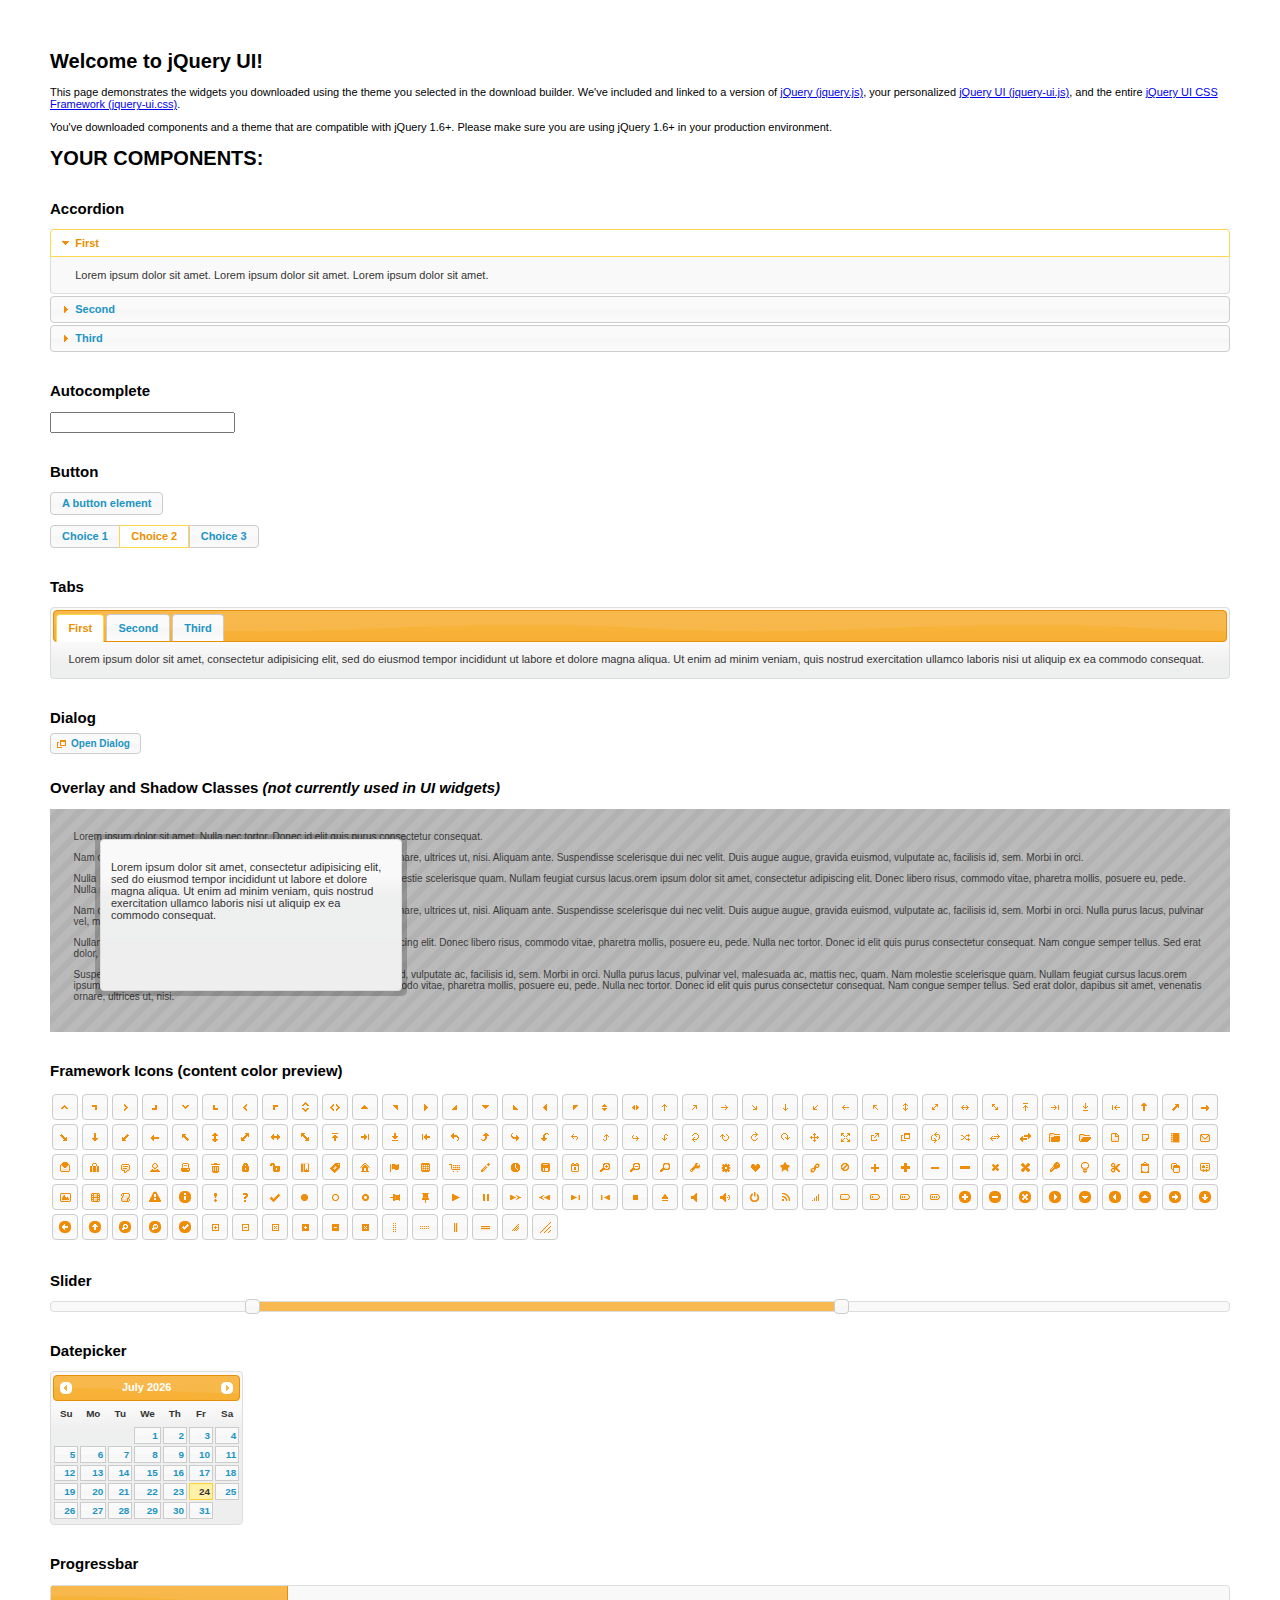
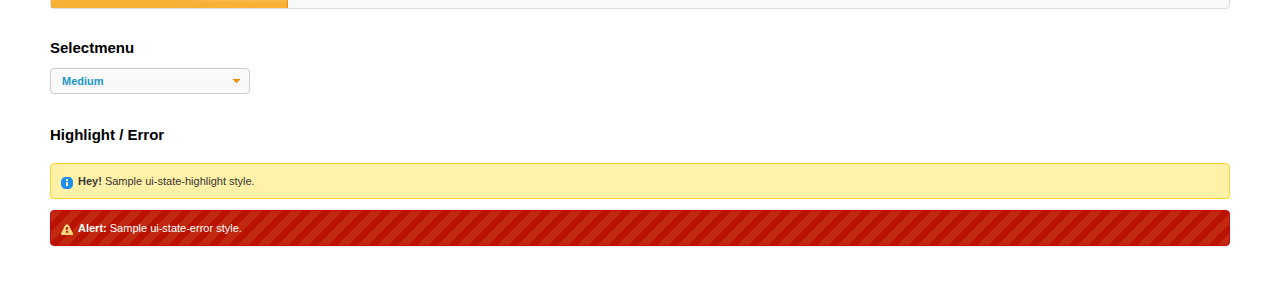
<file: android-lock-ring/jquery-ui-1.11.0/index.html>
<!doctype html>
<html lang="us">
<head>
	<meta charset="utf-8">
	<title>jQuery UI Example Page</title>
	<link href="jquery-ui.css" rel="stylesheet">
	<style>
	body{
		font: 62.5% "Trebuchet MS", sans-serif;
		margin: 50px;
	}
	.demoHeaders {
		margin-top: 2em;
	}
	#dialog-link {
		padding: .4em 1em .4em 20px;
		text-decoration: none;
		position: relative;
	}
	#dialog-link span.ui-icon {
		margin: 0 5px 0 0;
		position: absolute;
		left: .2em;
		top: 50%;
		margin-top: -8px;
	}
	#icons {
		margin: 0;
		padding: 0;
	}
	#icons li {
		margin: 2px;
		position: relative;
		padding: 4px 0;
		cursor: pointer;
		float: left;
		list-style: none;
	}
	#icons span.ui-icon {
		float: left;
		margin: 0 4px;
	}
	.fakewindowcontain .ui-widget-overlay {
		position: absolute;
	}
	select {
		width: 200px;
	}
	</style>
</head>
<body>

<h1>Welcome to jQuery UI!</h1>

<div class="ui-widget">
	<p>This page demonstrates the widgets you downloaded using the theme you selected in the download builder. We've included and linked to a version of <a href="jquery.js">jQuery (jquery.js)</a>, your personalized <a href="jquery-ui.js">jQuery UI (jquery-ui.js)</a>, and the entire <a href="jquery-ui.css">jQuery UI CSS Framework (jquery-ui.css)</a>.</p>
	<p>You've downloaded components and a theme that are compatible with jQuery 1.6+. Please make sure you are using jQuery 1.6+ in your production environment.</p>
</div>

<h1>YOUR COMPONENTS:</h1>


<!-- Accordion -->
<h2 class="demoHeaders">Accordion</h2>
<div id="accordion">
	<h3>First</h3>
	<div>Lorem ipsum dolor sit amet. Lorem ipsum dolor sit amet. Lorem ipsum dolor sit amet.</div>
	<h3>Second</h3>
	<div>Phasellus mattis tincidunt nibh.</div>
	<h3>Third</h3>
	<div>Nam dui erat, auctor a, dignissim quis.</div>
</div>



<!-- Autocomplete -->
<h2 class="demoHeaders">Autocomplete</h2>
<div>
	<input id="autocomplete" title="type &quot;a&quot;">
</div>



<!-- Button -->
<h2 class="demoHeaders">Button</h2>
<button id="button">A button element</button>
<form style="margin-top: 1em;">
	<div id="radioset">
		<input type="radio" id="radio1" name="radio"><label for="radio1">Choice 1</label>
		<input type="radio" id="radio2" name="radio" checked="checked"><label for="radio2">Choice 2</label>
		<input type="radio" id="radio3" name="radio"><label for="radio3">Choice 3</label>
	</div>
</form>



<!-- Tabs -->
<h2 class="demoHeaders">Tabs</h2>
<div id="tabs">
	<ul>
		<li><a href="#tabs-1">First</a></li>
		<li><a href="#tabs-2">Second</a></li>
		<li><a href="#tabs-3">Third</a></li>
	</ul>
	<div id="tabs-1">Lorem ipsum dolor sit amet, consectetur adipisicing elit, sed do eiusmod tempor incididunt ut labore et dolore magna aliqua. Ut enim ad minim veniam, quis nostrud exercitation ullamco laboris nisi ut aliquip ex ea commodo consequat.</div>
	<div id="tabs-2">Phasellus mattis tincidunt nibh. Cras orci urna, blandit id, pretium vel, aliquet ornare, felis. Maecenas scelerisque sem non nisl. Fusce sed lorem in enim dictum bibendum.</div>
	<div id="tabs-3">Nam dui erat, auctor a, dignissim quis, sollicitudin eu, felis. Pellentesque nisi urna, interdum eget, sagittis et, consequat vestibulum, lacus. Mauris porttitor ullamcorper augue.</div>
</div>



<!-- Dialog NOTE: Dialog is not generated by UI in this demo so it can be visually styled in themeroller-->
<h2 class="demoHeaders">Dialog</h2>
<p><a href="#" id="dialog-link" class="ui-state-default ui-corner-all"><span class="ui-icon ui-icon-newwin"></span>Open Dialog</a></p>

<h2 class="demoHeaders">Overlay and Shadow Classes <em>(not currently used in UI widgets)</em></h2>
<div style="position: relative; width: 96%; height: 200px; padding:1% 2%; overflow:hidden;" class="fakewindowcontain">
	<p>Lorem ipsum dolor sit amet,  Nulla nec tortor. Donec id elit quis purus consectetur consequat. </p><p>Nam congue semper tellus. Sed erat dolor, dapibus sit amet, venenatis ornare, ultrices ut, nisi. Aliquam ante. Suspendisse scelerisque dui nec velit. Duis augue augue, gravida euismod, vulputate ac, facilisis id, sem. Morbi in orci. </p><p>Nulla purus lacus, pulvinar vel, malesuada ac, mattis nec, quam. Nam molestie scelerisque quam. Nullam feugiat cursus lacus.orem ipsum dolor sit amet, consectetur adipiscing elit. Donec libero risus, commodo vitae, pharetra mollis, posuere eu, pede. Nulla nec tortor. Donec id elit quis purus consectetur consequat. </p><p>Nam congue semper tellus. Sed erat dolor, dapibus sit amet, venenatis ornare, ultrices ut, nisi. Aliquam ante. Suspendisse scelerisque dui nec velit. Duis augue augue, gravida euismod, vulputate ac, facilisis id, sem. Morbi in orci. Nulla purus lacus, pulvinar vel, malesuada ac, mattis nec, quam. Nam molestie scelerisque quam. </p><p>Nullam feugiat cursus lacus.orem ipsum dolor sit amet, consectetur adipiscing elit. Donec libero risus, commodo vitae, pharetra mollis, posuere eu, pede. Nulla nec tortor. Donec id elit quis purus consectetur consequat. Nam congue semper tellus. Sed erat dolor, dapibus sit amet, venenatis ornare, ultrices ut, nisi. Aliquam ante. </p><p>Suspendisse scelerisque dui nec velit. Duis augue augue, gravida euismod, vulputate ac, facilisis id, sem. Morbi in orci. Nulla purus lacus, pulvinar vel, malesuada ac, mattis nec, quam. Nam molestie scelerisque quam. Nullam feugiat cursus lacus.orem ipsum dolor sit amet, consectetur adipiscing elit. Donec libero risus, commodo vitae, pharetra mollis, posuere eu, pede. Nulla nec tortor. Donec id elit quis purus consectetur consequat. Nam congue semper tellus. Sed erat dolor, dapibus sit amet, venenatis ornare, ultrices ut, nisi. </p>

	<!-- ui-dialog -->
	<div class="ui-overlay"><div class="ui-widget-overlay"></div><div class="ui-widget-shadow ui-corner-all" style="width: 302px; height: 152px; position: absolute; left: 50px; top: 30px;"></div></div>
	<div style="position: absolute; width: 280px; height: 130px;left: 50px; top: 30px; padding: 10px;" class="ui-widget ui-widget-content ui-corner-all">
		<div class="ui-dialog-content ui-widget-content" style="background: none; border: 0;">
			<p>Lorem ipsum dolor sit amet, consectetur adipisicing elit, sed do eiusmod tempor incididunt ut labore et dolore magna aliqua. Ut enim ad minim veniam, quis nostrud exercitation ullamco laboris nisi ut aliquip ex ea commodo consequat.</p>
		</div>
	</div>

</div>

<!-- ui-dialog -->
<div id="dialog" title="Dialog Title">
	<p>Lorem ipsum dolor sit amet, consectetur adipisicing elit, sed do eiusmod tempor incididunt ut labore et dolore magna aliqua. Ut enim ad minim veniam, quis nostrud exercitation ullamco laboris nisi ut aliquip ex ea commodo consequat.</p>
</div>



<h2 class="demoHeaders">Framework Icons (content color preview)</h2>
<ul id="icons" class="ui-widget ui-helper-clearfix">
	<li class="ui-state-default ui-corner-all" title=".ui-icon-carat-1-n"><span class="ui-icon ui-icon-carat-1-n"></span></li>
	<li class="ui-state-default ui-corner-all" title=".ui-icon-carat-1-ne"><span class="ui-icon ui-icon-carat-1-ne"></span></li>
	<li class="ui-state-default ui-corner-all" title=".ui-icon-carat-1-e"><span class="ui-icon ui-icon-carat-1-e"></span></li>
	<li class="ui-state-default ui-corner-all" title=".ui-icon-carat-1-se"><span class="ui-icon ui-icon-carat-1-se"></span></li>
	<li class="ui-state-default ui-corner-all" title=".ui-icon-carat-1-s"><span class="ui-icon ui-icon-carat-1-s"></span></li>
	<li class="ui-state-default ui-corner-all" title=".ui-icon-carat-1-sw"><span class="ui-icon ui-icon-carat-1-sw"></span></li>
	<li class="ui-state-default ui-corner-all" title=".ui-icon-carat-1-w"><span class="ui-icon ui-icon-carat-1-w"></span></li>
	<li class="ui-state-default ui-corner-all" title=".ui-icon-carat-1-nw"><span class="ui-icon ui-icon-carat-1-nw"></span></li>
	<li class="ui-state-default ui-corner-all" title=".ui-icon-carat-2-n-s"><span class="ui-icon ui-icon-carat-2-n-s"></span></li>
	<li class="ui-state-default ui-corner-all" title=".ui-icon-carat-2-e-w"><span class="ui-icon ui-icon-carat-2-e-w"></span></li>
	<li class="ui-state-default ui-corner-all" title=".ui-icon-triangle-1-n"><span class="ui-icon ui-icon-triangle-1-n"></span></li>
	<li class="ui-state-default ui-corner-all" title=".ui-icon-triangle-1-ne"><span class="ui-icon ui-icon-triangle-1-ne"></span></li>
	<li class="ui-state-default ui-corner-all" title=".ui-icon-triangle-1-e"><span class="ui-icon ui-icon-triangle-1-e"></span></li>
	<li class="ui-state-default ui-corner-all" title=".ui-icon-triangle-1-se"><span class="ui-icon ui-icon-triangle-1-se"></span></li>
	<li class="ui-state-default ui-corner-all" title=".ui-icon-triangle-1-s"><span class="ui-icon ui-icon-triangle-1-s"></span></li>
	<li class="ui-state-default ui-corner-all" title=".ui-icon-triangle-1-sw"><span class="ui-icon ui-icon-triangle-1-sw"></span></li>
	<li class="ui-state-default ui-corner-all" title=".ui-icon-triangle-1-w"><span class="ui-icon ui-icon-triangle-1-w"></span></li>
	<li class="ui-state-default ui-corner-all" title=".ui-icon-triangle-1-nw"><span class="ui-icon ui-icon-triangle-1-nw"></span></li>
	<li class="ui-state-default ui-corner-all" title=".ui-icon-triangle-2-n-s"><span class="ui-icon ui-icon-triangle-2-n-s"></span></li>
	<li class="ui-state-default ui-corner-all" title=".ui-icon-triangle-2-e-w"><span class="ui-icon ui-icon-triangle-2-e-w"></span></li>
	<li class="ui-state-default ui-corner-all" title=".ui-icon-arrow-1-n"><span class="ui-icon ui-icon-arrow-1-n"></span></li>
	<li class="ui-state-default ui-corner-all" title=".ui-icon-arrow-1-ne"><span class="ui-icon ui-icon-arrow-1-ne"></span></li>
	<li class="ui-state-default ui-corner-all" title=".ui-icon-arrow-1-e"><span class="ui-icon ui-icon-arrow-1-e"></span></li>
	<li class="ui-state-default ui-corner-all" title=".ui-icon-arrow-1-se"><span class="ui-icon ui-icon-arrow-1-se"></span></li>
	<li class="ui-state-default ui-corner-all" title=".ui-icon-arrow-1-s"><span class="ui-icon ui-icon-arrow-1-s"></span></li>
	<li class="ui-state-default ui-corner-all" title=".ui-icon-arrow-1-sw"><span class="ui-icon ui-icon-arrow-1-sw"></span></li>
	<li class="ui-state-default ui-corner-all" title=".ui-icon-arrow-1-w"><span class="ui-icon ui-icon-arrow-1-w"></span></li>
	<li class="ui-state-default ui-corner-all" title=".ui-icon-arrow-1-nw"><span class="ui-icon ui-icon-arrow-1-nw"></span></li>
	<li class="ui-state-default ui-corner-all" title=".ui-icon-arrow-2-n-s"><span class="ui-icon ui-icon-arrow-2-n-s"></span></li>
	<li class="ui-state-default ui-corner-all" title=".ui-icon-arrow-2-ne-sw"><span class="ui-icon ui-icon-arrow-2-ne-sw"></span></li>
	<li class="ui-state-default ui-corner-all" title=".ui-icon-arrow-2-e-w"><span class="ui-icon ui-icon-arrow-2-e-w"></span></li>
	<li class="ui-state-default ui-corner-all" title=".ui-icon-arrow-2-se-nw"><span class="ui-icon ui-icon-arrow-2-se-nw"></span></li>
	<li class="ui-state-default ui-corner-all" title=".ui-icon-arrowstop-1-n"><span class="ui-icon ui-icon-arrowstop-1-n"></span></li>
	<li class="ui-state-default ui-corner-all" title=".ui-icon-arrowstop-1-e"><span class="ui-icon ui-icon-arrowstop-1-e"></span></li>
	<li class="ui-state-default ui-corner-all" title=".ui-icon-arrowstop-1-s"><span class="ui-icon ui-icon-arrowstop-1-s"></span></li>
	<li class="ui-state-default ui-corner-all" title=".ui-icon-arrowstop-1-w"><span class="ui-icon ui-icon-arrowstop-1-w"></span></li>
	<li class="ui-state-default ui-corner-all" title=".ui-icon-arrowthick-1-n"><span class="ui-icon ui-icon-arrowthick-1-n"></span></li>
	<li class="ui-state-default ui-corner-all" title=".ui-icon-arrowthick-1-ne"><span class="ui-icon ui-icon-arrowthick-1-ne"></span></li>
	<li class="ui-state-default ui-corner-all" title=".ui-icon-arrowthick-1-e"><span class="ui-icon ui-icon-arrowthick-1-e"></span></li>
	<li class="ui-state-default ui-corner-all" title=".ui-icon-arrowthick-1-se"><span class="ui-icon ui-icon-arrowthick-1-se"></span></li>
	<li class="ui-state-default ui-corner-all" title=".ui-icon-arrowthick-1-s"><span class="ui-icon ui-icon-arrowthick-1-s"></span></li>
	<li class="ui-state-default ui-corner-all" title=".ui-icon-arrowthick-1-sw"><span class="ui-icon ui-icon-arrowthick-1-sw"></span></li>
	<li class="ui-state-default ui-corner-all" title=".ui-icon-arrowthick-1-w"><span class="ui-icon ui-icon-arrowthick-1-w"></span></li>
	<li class="ui-state-default ui-corner-all" title=".ui-icon-arrowthick-1-nw"><span class="ui-icon ui-icon-arrowthick-1-nw"></span></li>
	<li class="ui-state-default ui-corner-all" title=".ui-icon-arrowthick-2-n-s"><span class="ui-icon ui-icon-arrowthick-2-n-s"></span></li>
	<li class="ui-state-default ui-corner-all" title=".ui-icon-arrowthick-2-ne-sw"><span class="ui-icon ui-icon-arrowthick-2-ne-sw"></span></li>
	<li class="ui-state-default ui-corner-all" title=".ui-icon-arrowthick-2-e-w"><span class="ui-icon ui-icon-arrowthick-2-e-w"></span></li>
	<li class="ui-state-default ui-corner-all" title=".ui-icon-arrowthick-2-se-nw"><span class="ui-icon ui-icon-arrowthick-2-se-nw"></span></li>
	<li class="ui-state-default ui-corner-all" title=".ui-icon-arrowthickstop-1-n"><span class="ui-icon ui-icon-arrowthickstop-1-n"></span></li>
	<li class="ui-state-default ui-corner-all" title=".ui-icon-arrowthickstop-1-e"><span class="ui-icon ui-icon-arrowthickstop-1-e"></span></li>
	<li class="ui-state-default ui-corner-all" title=".ui-icon-arrowthickstop-1-s"><span class="ui-icon ui-icon-arrowthickstop-1-s"></span></li>
	<li class="ui-state-default ui-corner-all" title=".ui-icon-arrowthickstop-1-w"><span class="ui-icon ui-icon-arrowthickstop-1-w"></span></li>
	<li class="ui-state-default ui-corner-all" title=".ui-icon-arrowreturnthick-1-w"><span class="ui-icon ui-icon-arrowreturnthick-1-w"></span></li>
	<li class="ui-state-default ui-corner-all" title=".ui-icon-arrowreturnthick-1-n"><span class="ui-icon ui-icon-arrowreturnthick-1-n"></span></li>
	<li class="ui-state-default ui-corner-all" title=".ui-icon-arrowreturnthick-1-e"><span class="ui-icon ui-icon-arrowreturnthick-1-e"></span></li>
	<li class="ui-state-default ui-corner-all" title=".ui-icon-arrowreturnthick-1-s"><span class="ui-icon ui-icon-arrowreturnthick-1-s"></span></li>
	<li class="ui-state-default ui-corner-all" title=".ui-icon-arrowreturn-1-w"><span class="ui-icon ui-icon-arrowreturn-1-w"></span></li>
	<li class="ui-state-default ui-corner-all" title=".ui-icon-arrowreturn-1-n"><span class="ui-icon ui-icon-arrowreturn-1-n"></span></li>
	<li class="ui-state-default ui-corner-all" title=".ui-icon-arrowreturn-1-e"><span class="ui-icon ui-icon-arrowreturn-1-e"></span></li>
	<li class="ui-state-default ui-corner-all" title=".ui-icon-arrowreturn-1-s"><span class="ui-icon ui-icon-arrowreturn-1-s"></span></li>
	<li class="ui-state-default ui-corner-all" title=".ui-icon-arrowrefresh-1-w"><span class="ui-icon ui-icon-arrowrefresh-1-w"></span></li>
	<li class="ui-state-default ui-corner-all" title=".ui-icon-arrowrefresh-1-n"><span class="ui-icon ui-icon-arrowrefresh-1-n"></span></li>
	<li class="ui-state-default ui-corner-all" title=".ui-icon-arrowrefresh-1-e"><span class="ui-icon ui-icon-arrowrefresh-1-e"></span></li>
	<li class="ui-state-default ui-corner-all" title=".ui-icon-arrowrefresh-1-s"><span class="ui-icon ui-icon-arrowrefresh-1-s"></span></li>
	<li class="ui-state-default ui-corner-all" title=".ui-icon-arrow-4"><span class="ui-icon ui-icon-arrow-4"></span></li>
	<li class="ui-state-default ui-corner-all" title=".ui-icon-arrow-4-diag"><span class="ui-icon ui-icon-arrow-4-diag"></span></li>
	<li class="ui-state-default ui-corner-all" title=".ui-icon-extlink"><span class="ui-icon ui-icon-extlink"></span></li>
	<li class="ui-state-default ui-corner-all" title=".ui-icon-newwin"><span class="ui-icon ui-icon-newwin"></span></li>
	<li class="ui-state-default ui-corner-all" title=".ui-icon-refresh"><span class="ui-icon ui-icon-refresh"></span></li>
	<li class="ui-state-default ui-corner-all" title=".ui-icon-shuffle"><span class="ui-icon ui-icon-shuffle"></span></li>
	<li class="ui-state-default ui-corner-all" title=".ui-icon-transfer-e-w"><span class="ui-icon ui-icon-transfer-e-w"></span></li>
	<li class="ui-state-default ui-corner-all" title=".ui-icon-transferthick-e-w"><span class="ui-icon ui-icon-transferthick-e-w"></span></li>
	<li class="ui-state-default ui-corner-all" title=".ui-icon-folder-collapsed"><span class="ui-icon ui-icon-folder-collapsed"></span></li>
	<li class="ui-state-default ui-corner-all" title=".ui-icon-folder-open"><span class="ui-icon ui-icon-folder-open"></span></li>
	<li class="ui-state-default ui-corner-all" title=".ui-icon-document"><span class="ui-icon ui-icon-document"></span></li>
	<li class="ui-state-default ui-corner-all" title=".ui-icon-document-b"><span class="ui-icon ui-icon-document-b"></span></li>
	<li class="ui-state-default ui-corner-all" title=".ui-icon-note"><span class="ui-icon ui-icon-note"></span></li>
	<li class="ui-state-default ui-corner-all" title=".ui-icon-mail-closed"><span class="ui-icon ui-icon-mail-closed"></span></li>
	<li class="ui-state-default ui-corner-all" title=".ui-icon-mail-open"><span class="ui-icon ui-icon-mail-open"></span></li>
	<li class="ui-state-default ui-corner-all" title=".ui-icon-suitcase"><span class="ui-icon ui-icon-suitcase"></span></li>
	<li class="ui-state-default ui-corner-all" title=".ui-icon-comment"><span class="ui-icon ui-icon-comment"></span></li>
	<li class="ui-state-default ui-corner-all" title=".ui-icon-person"><span class="ui-icon ui-icon-person"></span></li>
	<li class="ui-state-default ui-corner-all" title=".ui-icon-print"><span class="ui-icon ui-icon-print"></span></li>
	<li class="ui-state-default ui-corner-all" title=".ui-icon-trash"><span class="ui-icon ui-icon-trash"></span></li>
	<li class="ui-state-default ui-corner-all" title=".ui-icon-locked"><span class="ui-icon ui-icon-locked"></span></li>
	<li class="ui-state-default ui-corner-all" title=".ui-icon-unlocked"><span class="ui-icon ui-icon-unlocked"></span></li>
	<li class="ui-state-default ui-corner-all" title=".ui-icon-bookmark"><span class="ui-icon ui-icon-bookmark"></span></li>
	<li class="ui-state-default ui-corner-all" title=".ui-icon-tag"><span class="ui-icon ui-icon-tag"></span></li>
	<li class="ui-state-default ui-corner-all" title=".ui-icon-home"><span class="ui-icon ui-icon-home"></span></li>
	<li class="ui-state-default ui-corner-all" title=".ui-icon-flag"><span class="ui-icon ui-icon-flag"></span></li>
	<li class="ui-state-default ui-corner-all" title=".ui-icon-calculator"><span class="ui-icon ui-icon-calculator"></span></li>
	<li class="ui-state-default ui-corner-all" title=".ui-icon-cart"><span class="ui-icon ui-icon-cart"></span></li>
	<li class="ui-state-default ui-corner-all" title=".ui-icon-pencil"><span class="ui-icon ui-icon-pencil"></span></li>
	<li class="ui-state-default ui-corner-all" title=".ui-icon-clock"><span class="ui-icon ui-icon-clock"></span></li>
	<li class="ui-state-default ui-corner-all" title=".ui-icon-disk"><span class="ui-icon ui-icon-disk"></span></li>
	<li class="ui-state-default ui-corner-all" title=".ui-icon-calendar"><span class="ui-icon ui-icon-calendar"></span></li>
	<li class="ui-state-default ui-corner-all" title=".ui-icon-zoomin"><span class="ui-icon ui-icon-zoomin"></span></li>
	<li class="ui-state-default ui-corner-all" title=".ui-icon-zoomout"><span class="ui-icon ui-icon-zoomout"></span></li>
	<li class="ui-state-default ui-corner-all" title=".ui-icon-search"><span class="ui-icon ui-icon-search"></span></li>
	<li class="ui-state-default ui-corner-all" title=".ui-icon-wrench"><span class="ui-icon ui-icon-wrench"></span></li>
	<li class="ui-state-default ui-corner-all" title=".ui-icon-gear"><span class="ui-icon ui-icon-gear"></span></li>
	<li class="ui-state-default ui-corner-all" title=".ui-icon-heart"><span class="ui-icon ui-icon-heart"></span></li>
	<li class="ui-state-default ui-corner-all" title=".ui-icon-star"><span class="ui-icon ui-icon-star"></span></li>
	<li class="ui-state-default ui-corner-all" title=".ui-icon-link"><span class="ui-icon ui-icon-link"></span></li>
	<li class="ui-state-default ui-corner-all" title=".ui-icon-cancel"><span class="ui-icon ui-icon-cancel"></span></li>
	<li class="ui-state-default ui-corner-all" title=".ui-icon-plus"><span class="ui-icon ui-icon-plus"></span></li>
	<li class="ui-state-default ui-corner-all" title=".ui-icon-plusthick"><span class="ui-icon ui-icon-plusthick"></span></li>
	<li class="ui-state-default ui-corner-all" title=".ui-icon-minus"><span class="ui-icon ui-icon-minus"></span></li>
	<li class="ui-state-default ui-corner-all" title=".ui-icon-minusthick"><span class="ui-icon ui-icon-minusthick"></span></li>
	<li class="ui-state-default ui-corner-all" title=".ui-icon-close"><span class="ui-icon ui-icon-close"></span></li>
	<li class="ui-state-default ui-corner-all" title=".ui-icon-closethick"><span class="ui-icon ui-icon-closethick"></span></li>
	<li class="ui-state-default ui-corner-all" title=".ui-icon-key"><span class="ui-icon ui-icon-key"></span></li>
	<li class="ui-state-default ui-corner-all" title=".ui-icon-lightbulb"><span class="ui-icon ui-icon-lightbulb"></span></li>
	<li class="ui-state-default ui-corner-all" title=".ui-icon-scissors"><span class="ui-icon ui-icon-scissors"></span></li>
	<li class="ui-state-default ui-corner-all" title=".ui-icon-clipboard"><span class="ui-icon ui-icon-clipboard"></span></li>
	<li class="ui-state-default ui-corner-all" title=".ui-icon-copy"><span class="ui-icon ui-icon-copy"></span></li>
	<li class="ui-state-default ui-corner-all" title=".ui-icon-contact"><span class="ui-icon ui-icon-contact"></span></li>
	<li class="ui-state-default ui-corner-all" title=".ui-icon-image"><span class="ui-icon ui-icon-image"></span></li>
	<li class="ui-state-default ui-corner-all" title=".ui-icon-video"><span class="ui-icon ui-icon-video"></span></li>
	<li class="ui-state-default ui-corner-all" title=".ui-icon-script"><span class="ui-icon ui-icon-script"></span></li>
	<li class="ui-state-default ui-corner-all" title=".ui-icon-alert"><span class="ui-icon ui-icon-alert"></span></li>
	<li class="ui-state-default ui-corner-all" title=".ui-icon-info"><span class="ui-icon ui-icon-info"></span></li>
	<li class="ui-state-default ui-corner-all" title=".ui-icon-notice"><span class="ui-icon ui-icon-notice"></span></li>
	<li class="ui-state-default ui-corner-all" title=".ui-icon-help"><span class="ui-icon ui-icon-help"></span></li>
	<li class="ui-state-default ui-corner-all" title=".ui-icon-check"><span class="ui-icon ui-icon-check"></span></li>
	<li class="ui-state-default ui-corner-all" title=".ui-icon-bullet"><span class="ui-icon ui-icon-bullet"></span></li>
	<li class="ui-state-default ui-corner-all" title=".ui-icon-radio-off"><span class="ui-icon ui-icon-radio-off"></span></li>
	<li class="ui-state-default ui-corner-all" title=".ui-icon-radio-on"><span class="ui-icon ui-icon-radio-on"></span></li>
	<li class="ui-state-default ui-corner-all" title=".ui-icon-pin-w"><span class="ui-icon ui-icon-pin-w"></span></li>
	<li class="ui-state-default ui-corner-all" title=".ui-icon-pin-s"><span class="ui-icon ui-icon-pin-s"></span></li>
	<li class="ui-state-default ui-corner-all" title=".ui-icon-play"><span class="ui-icon ui-icon-play"></span></li>
	<li class="ui-state-default ui-corner-all" title=".ui-icon-pause"><span class="ui-icon ui-icon-pause"></span></li>
	<li class="ui-state-default ui-corner-all" title=".ui-icon-seek-next"><span class="ui-icon ui-icon-seek-next"></span></li>
	<li class="ui-state-default ui-corner-all" title=".ui-icon-seek-prev"><span class="ui-icon ui-icon-seek-prev"></span></li>
	<li class="ui-state-default ui-corner-all" title=".ui-icon-seek-end"><span class="ui-icon ui-icon-seek-end"></span></li>
	<li class="ui-state-default ui-corner-all" title=".ui-icon-seek-first"><span class="ui-icon ui-icon-seek-first"></span></li>
	<li class="ui-state-default ui-corner-all" title=".ui-icon-stop"><span class="ui-icon ui-icon-stop"></span></li>
	<li class="ui-state-default ui-corner-all" title=".ui-icon-eject"><span class="ui-icon ui-icon-eject"></span></li>
	<li class="ui-state-default ui-corner-all" title=".ui-icon-volume-off"><span class="ui-icon ui-icon-volume-off"></span></li>
	<li class="ui-state-default ui-corner-all" title=".ui-icon-volume-on"><span class="ui-icon ui-icon-volume-on"></span></li>
	<li class="ui-state-default ui-corner-all" title=".ui-icon-power"><span class="ui-icon ui-icon-power"></span></li>
	<li class="ui-state-default ui-corner-all" title=".ui-icon-signal-diag"><span class="ui-icon ui-icon-signal-diag"></span></li>
	<li class="ui-state-default ui-corner-all" title=".ui-icon-signal"><span class="ui-icon ui-icon-signal"></span></li>
	<li class="ui-state-default ui-corner-all" title=".ui-icon-battery-0"><span class="ui-icon ui-icon-battery-0"></span></li>
	<li class="ui-state-default ui-corner-all" title=".ui-icon-battery-1"><span class="ui-icon ui-icon-battery-1"></span></li>
	<li class="ui-state-default ui-corner-all" title=".ui-icon-battery-2"><span class="ui-icon ui-icon-battery-2"></span></li>
	<li class="ui-state-default ui-corner-all" title=".ui-icon-battery-3"><span class="ui-icon ui-icon-battery-3"></span></li>
	<li class="ui-state-default ui-corner-all" title=".ui-icon-circle-plus"><span class="ui-icon ui-icon-circle-plus"></span></li>
	<li class="ui-state-default ui-corner-all" title=".ui-icon-circle-minus"><span class="ui-icon ui-icon-circle-minus"></span></li>
	<li class="ui-state-default ui-corner-all" title=".ui-icon-circle-close"><span class="ui-icon ui-icon-circle-close"></span></li>
	<li class="ui-state-default ui-corner-all" title=".ui-icon-circle-triangle-e"><span class="ui-icon ui-icon-circle-triangle-e"></span></li>
	<li class="ui-state-default ui-corner-all" title=".ui-icon-circle-triangle-s"><span class="ui-icon ui-icon-circle-triangle-s"></span></li>
	<li class="ui-state-default ui-corner-all" title=".ui-icon-circle-triangle-w"><span class="ui-icon ui-icon-circle-triangle-w"></span></li>
	<li class="ui-state-default ui-corner-all" title=".ui-icon-circle-triangle-n"><span class="ui-icon ui-icon-circle-triangle-n"></span></li>
	<li class="ui-state-default ui-corner-all" title=".ui-icon-circle-arrow-e"><span class="ui-icon ui-icon-circle-arrow-e"></span></li>
	<li class="ui-state-default ui-corner-all" title=".ui-icon-circle-arrow-s"><span class="ui-icon ui-icon-circle-arrow-s"></span></li>
	<li class="ui-state-default ui-corner-all" title=".ui-icon-circle-arrow-w"><span class="ui-icon ui-icon-circle-arrow-w"></span></li>
	<li class="ui-state-default ui-corner-all" title=".ui-icon-circle-arrow-n"><span class="ui-icon ui-icon-circle-arrow-n"></span></li>
	<li class="ui-state-default ui-corner-all" title=".ui-icon-circle-zoomin"><span class="ui-icon ui-icon-circle-zoomin"></span></li>
	<li class="ui-state-default ui-corner-all" title=".ui-icon-circle-zoomout"><span class="ui-icon ui-icon-circle-zoomout"></span></li>
	<li class="ui-state-default ui-corner-all" title=".ui-icon-circle-check"><span class="ui-icon ui-icon-circle-check"></span></li>
	<li class="ui-state-default ui-corner-all" title=".ui-icon-circlesmall-plus"><span class="ui-icon ui-icon-circlesmall-plus"></span></li>
	<li class="ui-state-default ui-corner-all" title=".ui-icon-circlesmall-minus"><span class="ui-icon ui-icon-circlesmall-minus"></span></li>
	<li class="ui-state-default ui-corner-all" title=".ui-icon-circlesmall-close"><span class="ui-icon ui-icon-circlesmall-close"></span></li>
	<li class="ui-state-default ui-corner-all" title=".ui-icon-squaresmall-plus"><span class="ui-icon ui-icon-squaresmall-plus"></span></li>
	<li class="ui-state-default ui-corner-all" title=".ui-icon-squaresmall-minus"><span class="ui-icon ui-icon-squaresmall-minus"></span></li>
	<li class="ui-state-default ui-corner-all" title=".ui-icon-squaresmall-close"><span class="ui-icon ui-icon-squaresmall-close"></span></li>
	<li class="ui-state-default ui-corner-all" title=".ui-icon-grip-dotted-vertical"><span class="ui-icon ui-icon-grip-dotted-vertical"></span></li>
	<li class="ui-state-default ui-corner-all" title=".ui-icon-grip-dotted-horizontal"><span class="ui-icon ui-icon-grip-dotted-horizontal"></span></li>
	<li class="ui-state-default ui-corner-all" title=".ui-icon-grip-solid-vertical"><span class="ui-icon ui-icon-grip-solid-vertical"></span></li>
	<li class="ui-state-default ui-corner-all" title=".ui-icon-grip-solid-horizontal"><span class="ui-icon ui-icon-grip-solid-horizontal"></span></li>
	<li class="ui-state-default ui-corner-all" title=".ui-icon-gripsmall-diagonal-se"><span class="ui-icon ui-icon-gripsmall-diagonal-se"></span></li>
	<li class="ui-state-default ui-corner-all" title=".ui-icon-grip-diagonal-se"><span class="ui-icon ui-icon-grip-diagonal-se"></span></li>
</ul>


<!-- Slider -->
<h2 class="demoHeaders">Slider</h2>
<div id="slider"></div>



<!-- Datepicker -->
<h2 class="demoHeaders">Datepicker</h2>
<div id="datepicker"></div>



<!-- Progressbar -->
<h2 class="demoHeaders">Progressbar</h2>
<div id="progressbar"></div>



<!-- Progressbar -->
<h2 class="demoHeaders">Selectmenu</h2>
<select id="selectmenu">
	<option>Slower</option>
	<option>Slow</option>
	<option selected="selected">Medium</option>
	<option>Fast</option>
	<option>Faster</option>
</select>


<!-- Highlight / Error -->
<h2 class="demoHeaders">Highlight / Error</h2>
<div class="ui-widget">
	<div class="ui-state-highlight ui-corner-all" style="margin-top: 20px; padding: 0 .7em;">
		<p><span class="ui-icon ui-icon-info" style="float: left; margin-right: .3em;"></span>
		<strong>Hey!</strong> Sample ui-state-highlight style.</p>
	</div>
</div>
<br>
<div class="ui-widget">
	<div class="ui-state-error ui-corner-all" style="padding: 0 .7em;">
		<p><span class="ui-icon ui-icon-alert" style="float: left; margin-right: .3em;"></span>
		<strong>Alert:</strong> Sample ui-state-error style.</p>
	</div>
</div>

<script src="external/jquery/jquery.js"></script>
<script src="jquery-ui.js"></script>
<script>

$( "#accordion" ).accordion();



var availableTags = [
	"ActionScript",
	"AppleScript",
	"Asp",
	"BASIC",
	"C",
	"C++",
	"Clojure",
	"COBOL",
	"ColdFusion",
	"Erlang",
	"Fortran",
	"Groovy",
	"Haskell",
	"Java",
	"JavaScript",
	"Lisp",
	"Perl",
	"PHP",
	"Python",
	"Ruby",
	"Scala",
	"Scheme"
];
$( "#autocomplete" ).autocomplete({
	source: availableTags
});



$( "#button" ).button();
$( "#radioset" ).buttonset();



$( "#tabs" ).tabs();



$( "#dialog" ).dialog({
	autoOpen: false,
	width: 400,
	buttons: [
		{
			text: "Ok",
			click: function() {
				$( this ).dialog( "close" );
			}
		},
		{
			text: "Cancel",
			click: function() {
				$( this ).dialog( "close" );
			}
		}
	]
});

// Link to open the dialog
$( "#dialog-link" ).click(function( event ) {
	$( "#dialog" ).dialog( "open" );
	event.preventDefault();
});



$( "#datepicker" ).datepicker({
	inline: true
});



$( "#slider" ).slider({
	range: true,
	values: [ 17, 67 ]
});



$( "#progressbar" ).progressbar({
	value: 20
});



$( "#selectmenu" ).selectmenu();


// Hover states on the static widgets
$( "#dialog-link, #icons li" ).hover(
	function() {
		$( this ).addClass( "ui-state-hover" );
	},
	function() {
		$( this ).removeClass( "ui-state-hover" );
	}
);
</script>
</body>
</html>
</file>
